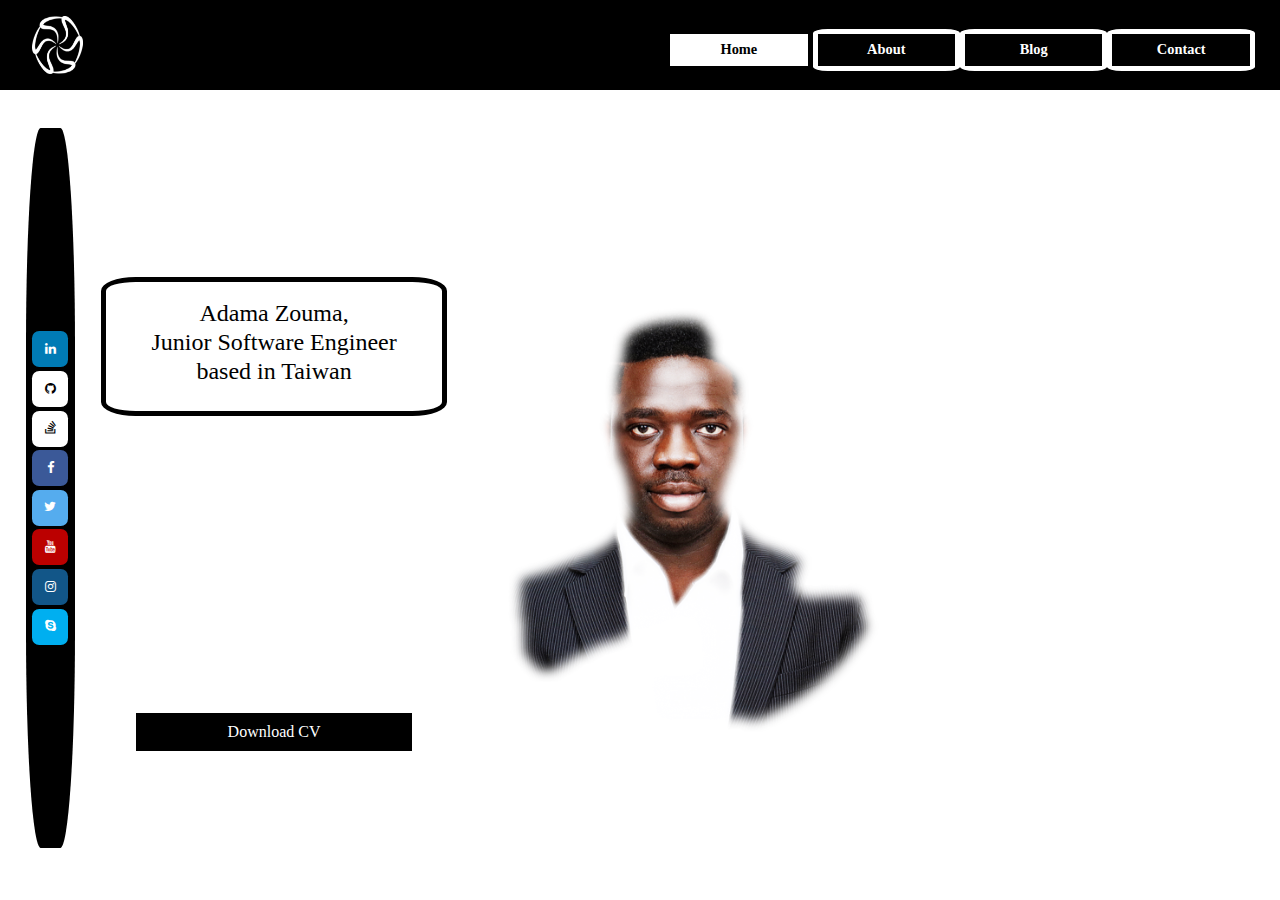
<file: index.html>
<!DOCTYPE html>
<html lang="en">
  <head>
    <link
      rel="stylesheet"
      href="https://stackpath.bootstrapcdn.com/bootstrap/4.4.1/css/bootstrap.min.css"
      integrity="sha384Vkoo8x4CGsO3+Hhxv8T/Q5PaXtkKtu6ug5TOeNV6gBiFeWPGFN9MuhOf23Q9Ifjh"
      crossorigin="anonymous"
    />
    <meta name="viewport" content="width=device-width, initial-scale=1.0" />
    <!--  social  media -->
    <link
      rel="stylesheet"
      href="https://cdnjs.cloudflare.com/ajax/libs/font-awesome/4.7.0/css/font-awesome.min.css"
    />

    <link rel="stylesheet" type="text/css" href="home.css" />
    <meta charset="UTF-8" />
    <title>home</title>
  </head>

  <body>
    <div class="wrapper">
      <div id="upper-page-container">
        <!--<div id="upper-page-content-container">-->
        <div id="logo-container">
          <img id="logo-image" src="icon.png" />
        </div>
        <!-- end of logo -->
        <div id="sidebar-container">
          <div
            id="sidebar-home-container"
            btn
            class="sidebar-element-container"
          >
            <h2 id="sidebar-home-text" class="sidebar-text noSelect">
              Home
            </h2>
          </div>
          <!-- end of sidebar-home -->

          <div
            id="sidebar-about-container"
            btn
            class="sidebar-element-container"
          >
            <h2 id="sidebar-about-text" class="sidebar-text noSelect">
              About
            </h2>
          </div>
          <!-- end of sidebar-about -->

          <div
            id="sidebar-blog-container"
            btn
            class="sidebar-element-container"
          >
            <h2 id="sidebar-blog-text" class="sidebar-text noSelect">
              Blog
            </h2>
          </div>
          <!-- end of sidebar-blog -->

          <div
            id="sidebar-contact-container"
            btn
            class="sidebar-element-container"
          >
            <h2 id="sidebar-contact-text" class="sidebar-text noSelect">
              Contact
            </h2>
          </div>
          <!-- end of sidebar-contact -->
        </div>
        <!-- end of sidebar -->
      </div>
      <!-- end of upper-page-container -->

      <div id="lower-page-container">
        <div id="personal-social-media-container">
          <a
            href="https://www.linkedin.com/in/adama-zouma-553bba13a/"
            target="_blank"
            class="fa fa-linkedin"
          >
          </a
          ><!-- end of linkedin-->
          <a
            href="https://github.com/zoumson?tab=repositories"
            target="_blank"
            class="fa fa-github"
          >
          </a
          ><!-- end of github-->
          <a
            href="https://stackoverflow.com/users/11175375/adam"
            target="_blank"
            class="fa fa-stack-overflow"
          >
          </a
          ><!-- end of stack overflow-->

          <a
            href="https://www.facebook.com/adama.zouma"
            target="_blank"
            class="fa fa-facebook"
          >
          </a
          ><!-- end of facebook-->
          <a
            href="https://twitter.com/AdamaZouma"
            target="_blank"
            class="fa fa-twitter"
          >
          </a
          ><!-- end of twitter-->
          <a
            href="https://www.youtube.com/channel/UCaYudPNp37IBks-qStcdXgA"
            target="_blank"
            class="fa fa-youtube"
          >
          </a
          ><!-- end of youtube-->
          <a
            href="https://www.instagram.com/zoumson/"
            target="_blank"
            class="fa fa-instagram"
          >
          </a
          ><!-- end of instagram-->
          <a
            href="https://join.skype.com/invite/TopZPNVzvQ6t"
            target="_blank"
            class="fa fa-skype"
          >
          </a
          ><!-- end of skype-->
        </div>
        <!-- end of personal-link -->

        <div id="main-content-container">
          <div id="main-content-row-1" class="my-row">
            <div id="main-content-text-container">
              <div id="self-description-container">
                <div id="self-description-text">
                  <h4>
                    Adama Zouma, <br />
                    Junior Software Engineer based in Taiwan
                  </h4>
                </div>
              </div>

              <div id="cv-download-container">
                <a id="cv-download-link" href="cv.pdf" download="AdamaZoumaCv"
                  >Download CV</a
                >
              </div>
            </div>

            <div id="main-content-my-photo-container">
              <img id="main-content-my-photo" src="adamPhoto.png" />
            </div>
          </div>
        </div>
        <!-- end of main-content -->
      </div>
      <!-- end of lower-page -->
    </div>
    <!-- end of wrapper -->

    <script src="home.js"></script>
  </body>
</html>
</file>
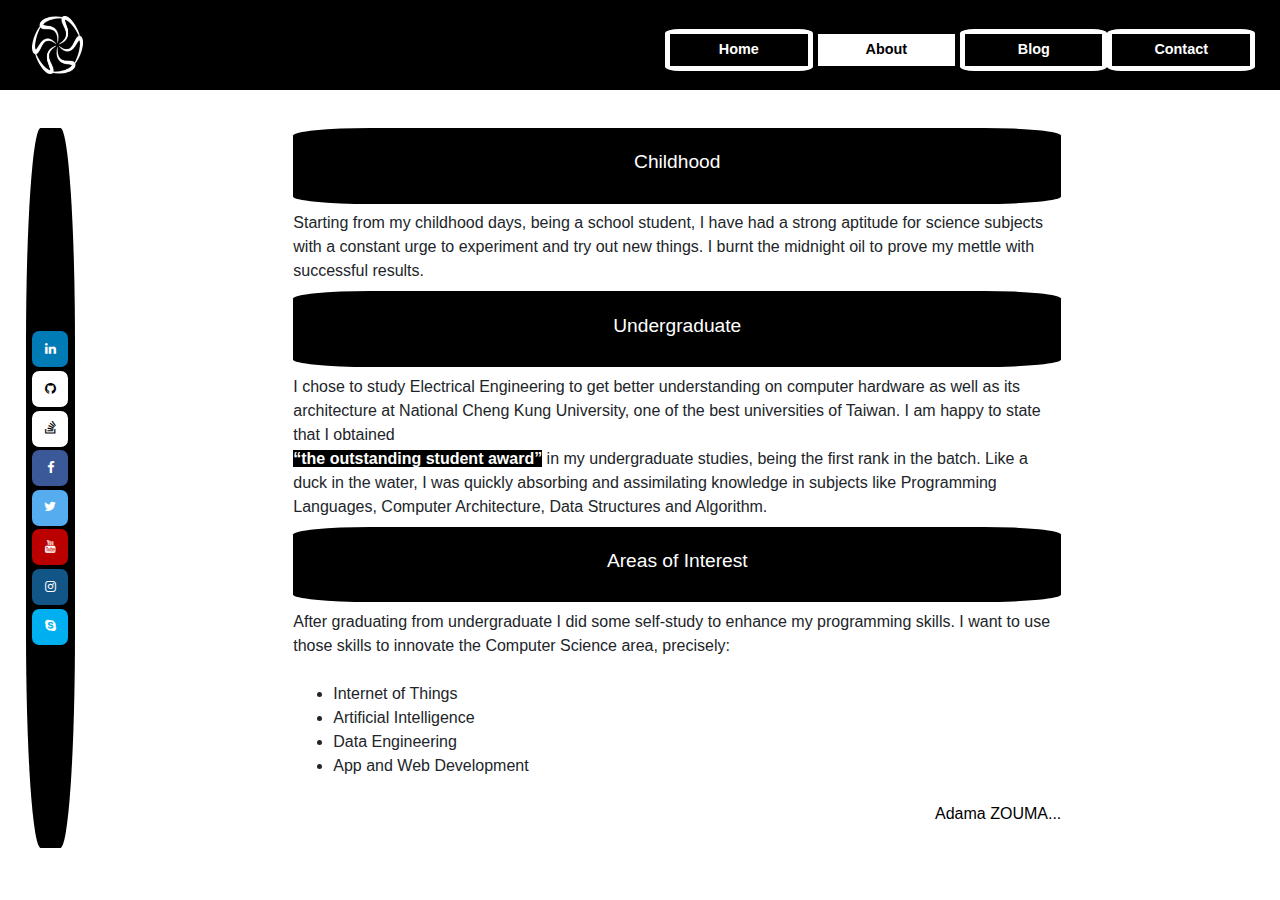
<file: about.html>
<!DOCTYPE html>
<html lang="en">
  <head>
    <link
      rel="stylesheet"
      href="https://stackpath.bootstrapcdn.com/bootstrap/4.4.1/css/bootstrap.min.css"
      integrity="sha384Vkoo8x4CGsO3+Hhxv8T/Q5PaXtkKtu6ug5TOeNV6gBiFeWPGFN9MuhOf23Q9Ifjh"
      crossorigin="anonymous"
    />
    <meta name="viewport" content="width=device-width, initial-scale=1.0" />
    <!--  social  media -->
    <link
      rel="stylesheet"
      href="https://cdnjs.cloudflare.com/ajax/libs/font-awesome/4.7.0/css/font-awesome.min.css"
    />

    <link rel="stylesheet" type="text/css" href="about.css" />
    <meta charset="UTF-8" />
    <title>about</title>
  </head>

  <body>
    <div class="wrapper">
      <div id="upper-page-container">
        <div id="logo-container">
          <img id="logo-image" src="icon.png" />
        </div>
        <!-- end of logo -->
        <div id="sidebar-container">
          <div
            id="sidebar-home-container"
            btn
            class="sidebar-element-container"
          >
            <h2 id="sidebar-home-text" class="sidebar-text noSelect">
              Home
            </h2>
          </div>
          <!--end of sidebar-home  -->

          <div
            id="sidebar-about-container"
            btn
            class="sidebar-element-container"
          >
            <h2 id="sidebar-about-text" class="sidebar-text noSelect">
              About
            </h2>
          </div>
          <!--end of sidebar-about-->

          <div
            id="sidebar-blog-container"
            btn
            class="sidebar-element-container"
          >
            <h2 id="sidebar-blog-text" class="sidebar-text noSelect">
              Blog
            </h2>
          </div>
          <!--end of sidebar-blog-->

          <div
            id="sidebar-contact-container"
            btn
            class="sidebar-element-container"
          >
            <h2 id="sidebar-contact-text" class="sidebar-text noSelect">
              Contact
            </h2>
          </div>
          <!--end of sidebar-contact-->
        </div>
        <!--end of sidebar-->
      </div>
      <!--end of upper-page-container-->

      <div id="lower-page-container">
        <div id="personal-social-media-container">
          <a
            href="https://www.linkedin.com/in/adama-zouma-553bba13a/"
            target="_blank"
            class="fa fa-linkedin"
          >
          </a
          ><!-- end of linkedin-->
          <a
            href="https://github.com/zoumson?tab=repositories"
            target="_blank"
            class="fa fa-github"
          >
          </a
          ><!-- end of github-->
          <a
            href="https://stackoverflow.com/users/11175375/adam"
            target="_blank"
            class="fa fa-stack-overflow"
          >
          </a
          ><!-- end of stack overflow-->

          <a
            href="https://www.facebook.com/adama.zouma"
            target="_blank"
            class="fa fa-facebook"
          >
          </a
          ><!-- end of facebook-->
          <a
            href="https://twitter.com/AdamaZouma"
            target="_blank"
            class="fa fa-twitter"
          >
          </a
          ><!-- end of twitter-->
          <a
            href="https://www.youtube.com/channel/UCaYudPNp37IBks-qStcdXgA"
            target="_blank"
            class="fa fa-youtube"
          >
          </a
          ><!-- end of youtube-->
          <a
            href="https://www.instagram.com/zoumson/"
            target="_blank"
            class="fa fa-instagram"
          >
          </a
          ><!-- end of instagram-->
          <a
            href="https://join.skype.com/invite/TopZPNVzvQ6t"
            target="_blank"
            class="fa fa-skype"
          >
          </a
          ><!-- end of skype-->
        </div>
        <!-- end of personal-link -->

        <div id="main-content-container">
          <div id="main-content-row-1" class="my-row">
            <dl class="main-content-row-1-dl">
              <dt class="data-title data-title-childhood noSelect">
                <a class="remove-link-decoration link-element" href="#">
                  <h2 class="data-title-text">Childhood</h2>
                </a>
              </dt>
              <dd class="title-childhood-description">
                Starting from my childhood days, being a school student, I have
                had a strong aptitude for science subjects with a constant urge
                to experiment and try out new things. I burnt the midnight oil
                to prove my mettle with successful results.
              </dd>
              <dt id="data-title-undergraduate" class="data-title noSelect">
                <a class="remove-link-decoration link-element" href="#">
                  <h2 class="data-title-text">Undergraduate</h2>
                </a>
              </dt>

              <dd>
                I chose to study Electrical Engineering to get better
                understanding on computer hardware as well as its architecture
                at National Cheng Kung University, one of the best universities
                of Taiwan. I am happy to state that I obtained<br />
                <span id="award">“the outstanding student award”</span> in my
                undergraduate studies, being the first rank in the batch. Like a
                duck in the water, I was quickly absorbing and assimilating
                knowledge in subjects like Programming Languages, Computer
                Architecture, Data Structures and Algorithm.
              </dd>
              <dt class="data-title data-title-areas-of-interest noSelect">
                <a class="remove-link-decoration link-element" href="#">
                  <h2 class="data-title-text">Areas of Interest</h2>
                </a>
              </dt>
              <dd>
                After graduating from undergraduate I did some self-study to
                enhance my programming skills. I want to use those skills to
                innovate the Computer Science area, precisely:<br /><br />
                <div class="interest-areas-section">
                  <ul class="interest-areas">
                    <li>
                      <span class="interest-areas-item"
                        >Internet of Things
                      </span>
                    </li>
                    <li>
                      <span class="interest-areas-item"
                        >Artificial Intelligence
                      </span>
                    </li>
                    <li>
                      <span class="interest-areas-item">Data Engineering </span>
                    </li>
                    <li>
                      <span class="interest-areas-item"
                        >App and Web Development
                      </span>
                    </li>
                  </ul>
                </div>
              </dd>

              <div id="signature">Adama ZOUMA...</div>
            </dl>
          </div>
        </div>
        <!-- end of main-content -->
      </div>
      <!-- end of lower-page -->
    </div>
    <!-- end of wrapper -->

    <script src="about.js"></script>
  </body>
</html>
</file>
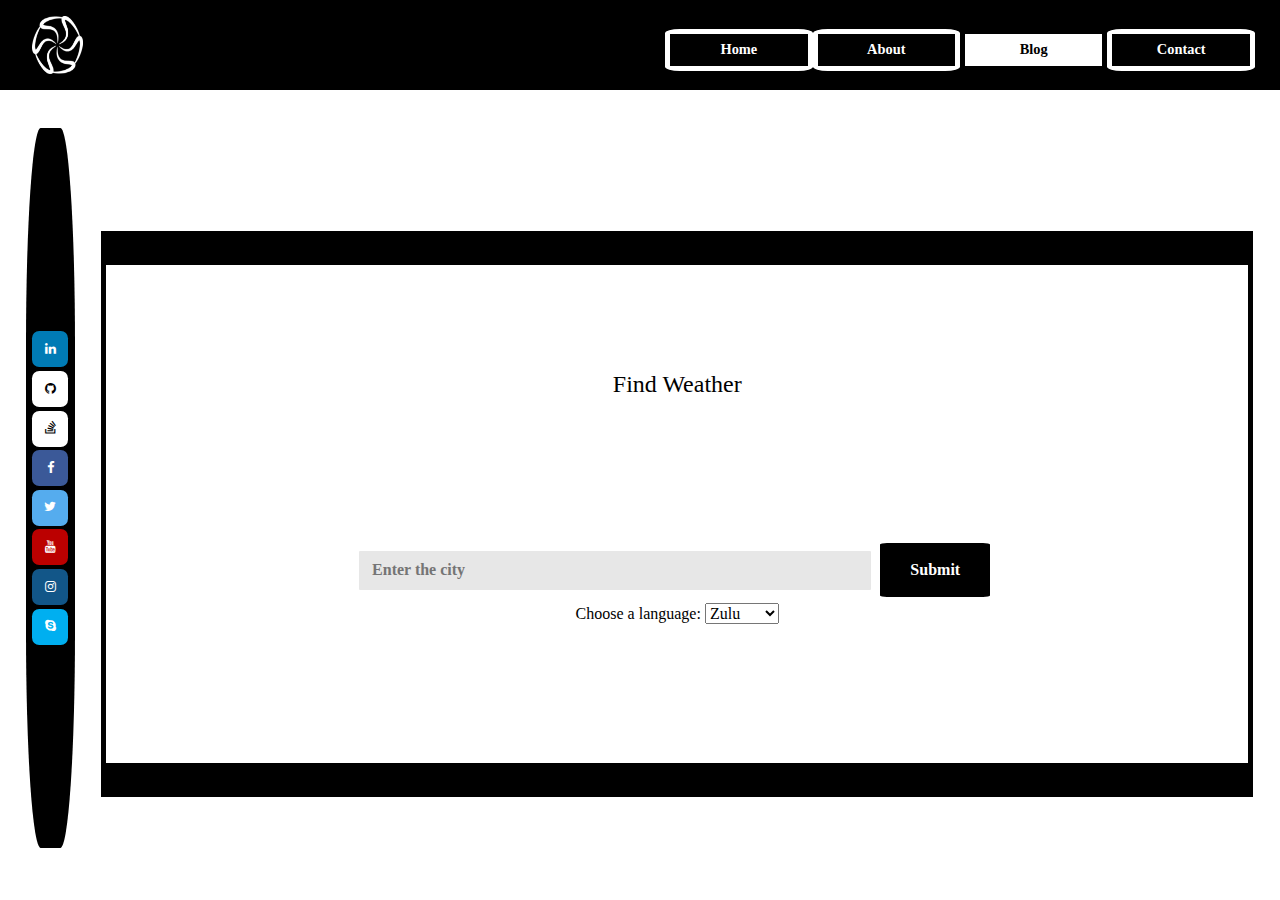
<file: blog.html>
<!DOCTYPE html>
<html lang="en">
  <head>
    <link
      rel="stylesheet"
      href="https://stackpath.bootstrapcdn.com/bootstrap/4.4.1/css/bootstrap.min.css"
      integrity="sha384Vkoo8x4CGsO3+Hhxv8T/Q5PaXtkKtu6ug5TOeNV6gBiFeWPGFN9MuhOf23Q9Ifjh"
      crossorigin="anonymous"
    />
    <meta name="viewport" content="width=device-width, initial-scale=1.0" />
    <!--  social  media -->
    <link
      rel="stylesheet"
      href="https://cdnjs.cloudflare.com/ajax/libs/font-awesome/4.7.0/css/font-awesome.min.css"
    />

    <link rel="stylesheet" type="text/css" href="blog.css" />
    <meta charset="UTF-8" />
    <title>blog</title>
  </head>

  <body>
    <div class="wrapper">
      <div id="upper-page-container">
        <!--<div id="upper-page-content-container">-->
        <div id="logo-container">
          <img
            id="logo-image"
            src="icon.png"
            class="noSelect"
            draggable="false"
          />
        </div>
        <!-- end of logo -->
        <div id="sidebar-container">
          <div
            id="sidebar-home-container"
            btn
            class="sidebar-element-container"
          >
            <h2 id="sidebar-home-text" class="sidebar-text noSelect">
              Home
            </h2>
          </div>
          <!-- end of sidebar-home -->

          <div
            id="sidebar-about-container"
            btn
            class="sidebar-element-container"
          >
            <h2 id="sidebar-about-text" class="sidebar-text noSelect">
              About
            </h2>
          </div>
          <!-- end of sidebar-about -->

          <div
            id="sidebar-blog-container"
            btn
            class="sidebar-element-container"
          >
            <h2 id="sidebar-blog-text" class="sidebar-text noSelect">
              Blog
            </h2>
          </div>
          <!-- end of sidebar-blog -->

          <div
            id="sidebar-contact-container"
            btn
            class="sidebar-element-container"
          >
            <h2 id="sidebar-contact-text" class="sidebar-text noSelect">
              Contact
            </h2>
          </div>
          <!-- end of sidebar-contact -->
        </div>
        <!-- end of sidebar -->
      </div>
      <!-- end of upper-page-container -->

      <div id="lower-page-container">
        <div id="personal-social-media-container">
          <a
            href="https://www.linkedin.com/in/adama-zouma-553bba13a/"
            target="_blank"
            class="fa fa-linkedin"
          >
          </a
          ><!-- end of linkedin-->
          <a
            href="https://github.com/zoumson?tab=repositories"
            target="_blank"
            class="fa fa-github"
          >
          </a
          ><!-- end of github-->
          <a
            href="https://stackoverflow.com/users/11175375/adam"
            target="_blank"
            class="fa fa-stack-overflow"
          >
          </a
          ><!-- end of stack overflow-->

          <a
            href="https://www.facebook.com/adama.zouma"
            target="_blank"
            class="fa fa-facebook"
          >
          </a
          ><!-- end of facebook-->
          <a
            href="https://twitter.com/AdamaZouma"
            target="_blank"
            class="fa fa-twitter"
          >
          </a
          ><!-- end of twitter-->
          <a
            href="https://www.youtube.com/channel/UCaYudPNp37IBks-qStcdXgA"
            target="_blank"
            class="fa fa-youtube"
          >
          </a
          ><!-- end of youtube-->
          <a
            href="https://www.instagram.com/zoumson/"
            target="_blank"
            class="fa fa-instagram"
          >
          </a
          ><!-- end of instagram-->
          <a
            href="https://join.skype.com/invite/TopZPNVzvQ6t"
            target="_blank"
            class="fa fa-skype"
          >
          </a
          ><!-- end of skype-->
        </div>
        <!-- end of personal-link -->

        <div id="main-content-container">
          <div id="main-content-row-1" class="my-row">
            <div class="row-1-inner-wrapper"> 
            <div class="weather-title-container">
              <h4 class="weather-title-text">Find Weather</h4>
            </div>
            <div class="input ">
              <input type="text" placeholder="Enter the city" class="input_text">
              <input type="submit" value="Submit" class="submit noSelect">
              <div id="language-weather-container" >
                <label class="language-title" for="language">Choose a language:</label>
                <select id="language-weather">

                  <option selected="selected"value="zu">Zulu </option>
                  <option value="en">English</option>
                  <option value="fr">French</option>
                  <option value="zh_tw">Chinese</option>
                </select>
              </div>
 

            </div>
            <div class="container display-weather" >
              <div class="card">
                <span  ><a href="#" class="xSubTitleClose noSelect remove-link-decoration">X</a></span>
                <h1 class="name" id="name"></h1>
                <div class="temp"></div>
                <div class="desc"></div>
              </div>
            </div>
          </div>
          </div><!-- end of row-1 -->
        

          </div>
        </div>
        <!-- end of main-content -->
      </div>
      <!-- end of lower-page -->
    </div>
    <!-- end of wrapper -->

    <script src="blog.js"></script>
  </body>
</html>
</file>
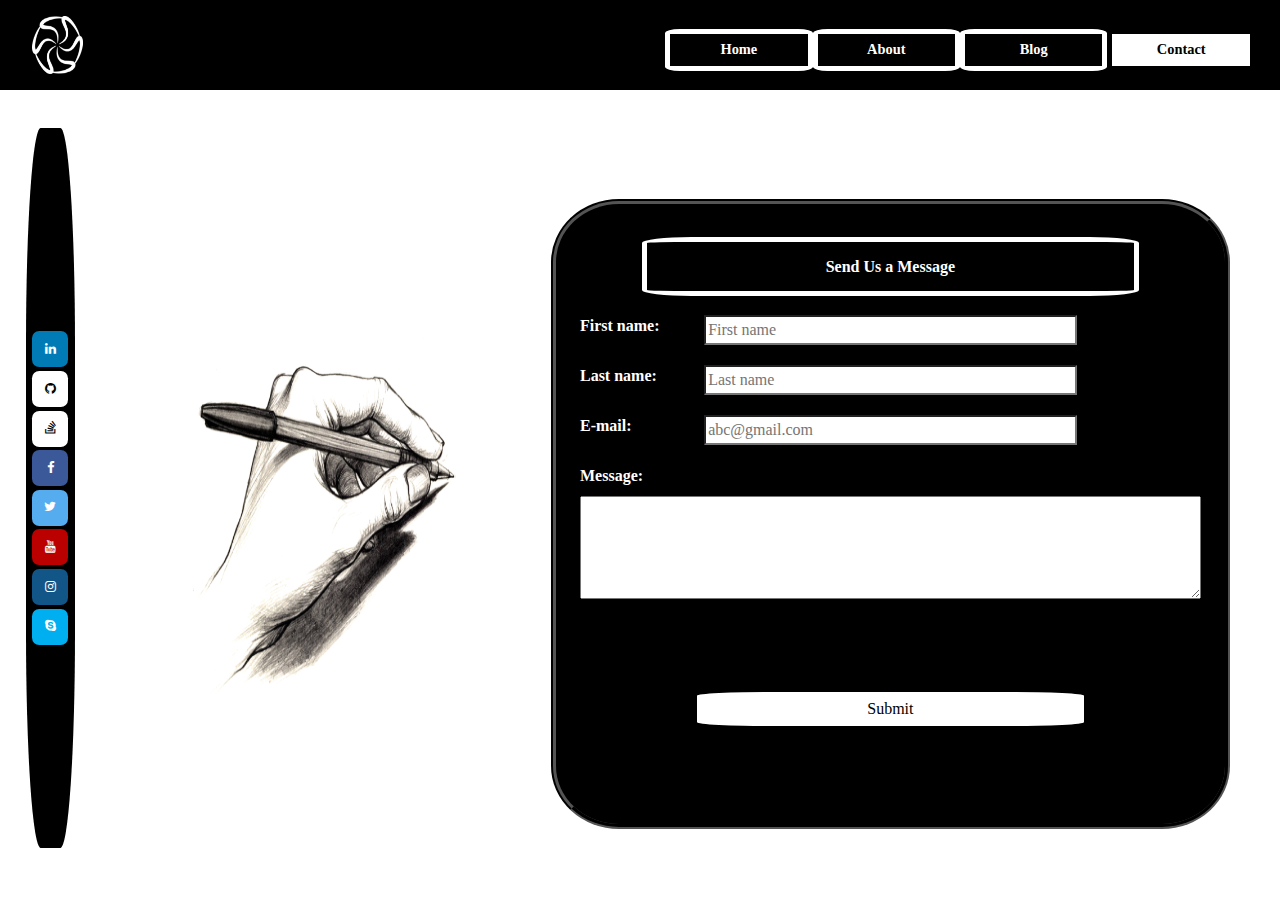
<file: contact.html>
<!DOCTYPE html>
<html lang="en">
  <head>
    <link
      rel="stylesheet"
      href="https://stackpath.bootstrapcdn.com/bootstrap/4.4.1/css/bootstrap.min.css"
      integrity="sha384Vkoo8x4CGsO3+Hhxv8T/Q5PaXtkKtu6ug5TOeNV6gBiFeWPGFN9MuhOf23Q9Ifjh"
      crossorigin="anonymous"
    />
    <meta name="viewport" content="width=device-width, initial-scale=1.0" />
    <!--  socila  media -->
    <link
      rel="stylesheet"
      href="https://cdnjs.cloudflare.com/ajax/libs/font-awesome/4.7.0/css/font-awesome.min.css"
    />

    <link rel="stylesheet" type="text/css" href="contact.css" />
    <meta charset="UTF-8" />
    <title>contact</title>
  </head>

  <body>
    <div class="wrapper">
      <div id="upper-page-container">
        <!--<div id="upper-page-content-container">-->
        <div id="logo-container">
          <img id="logo-image" src="icon.png" />
        </div>
        <!-- end of logo -->
        <div id="sidebar-container">
          <div
            id="sidebar-home-container"
            btn
            class="sidebar-element-container"
          >
            <h2 id="sidebar-home-text" class="sidebar-text noSelect">
              Home
            </h2>
          </div>
          <!-- end of sidebar-home -->

          <div
            id="sidebar-about-container"
            btn
            class="sidebar-element-container"
          >
            <h2 id="sidebar-about-text" class="sidebar-text noSelect">
              About
            </h2>
          </div>
          <!-- end of sidebar-about -->

          <div
            id="sidebar-blog-container"
            btn
            class="sidebar-element-container"
          >
            <h2 id="sidebar-blog-text" class="sidebar-text noSelect">
              Blog
            </h2>
          </div>
          <!-- end of sidebar-blog -->

          <div
            id="sidebar-contact-container"
            btn
            class="sidebar-element-container"
          >
            <h2 id="sidebar-contact-text" class="sidebar-text noSelect">
              Contact
            </h2>
          </div>
          <!-- end of sidebar-contact -->
        </div>
        <!-- end of sidebar -->
      </div>
      <!-- end of upper-page-container -->

      <div id="lower-page-container">
        <div id="personal-social-media-container">
          <a
            href="https://www.linkedin.com/in/adama-zouma-553bba13a/"
            target="_blank"
            class="fa fa-linkedin"
          >
          </a
          ><!-- end of linkedin-->
          <a
            href="https://github.com/zoumson?tab=repositories"
            target="_blank"
            class="fa fa-github"
          >
          </a
          ><!-- end of github-->
          <a
            href="https://stackoverflow.com/users/11175375/adam"
            target="_blank"
            class="fa fa-stack-overflow"
          >
          </a
          ><!-- end of stack overflow-->

          <a
            href="https://www.facebook.com/adama.zouma"
            target="_blank"
            class="fa fa-facebook"
          >
          </a
          ><!-- end of facebook-->
          <a
            href="https://twitter.com/AdamaZouma"
            target="_blank"
            class="fa fa-twitter"
          >
          </a
          ><!-- end of twitter-->
          <a
            href="https://www.youtube.com/channel/UCaYudPNp37IBks-qStcdXgA"
            target="_blank"
            class="fa fa-youtube"
          >
          </a
          ><!-- end of youtube-->
          <a
            href="https://www.instagram.com/zoumson/"
            target="_blank"
            class="fa fa-instagram"
          >
          </a
          ><!-- end of instagram-->
          <a
            href="https://join.skype.com/invite/TopZPNVzvQ6t"
            target="_blank"
            class="fa fa-skype"
          >
          </a
          ><!-- end of skype-->
        </div>
        <!-- end of personal-link -->

        <div id="main-content-container">
          <div id="main-content-row-1" class="my-row">
            <div class="main-content-bgd-img-container"></div>
            <div class="main-content-form-container">
              <form action="" class="main-content-form-itself">
                <div class="main-content-form-title-container">
                  <div id="form-title-text">Send Us a Message</div>
                </div>
                <div class="main-content-form-first-name-container">
                  <label for="contactFirstName" class="label-width"
                    >First name:</label
                  >
                  <input
                    type="text"
                    id="contact-first-name"
                    name="contactFirstName"
                    class="input-width"
                    placeholder="First name"
                    required
                  />
                </div>
                <div class="main-content-form-last-name-container">
                  <label for="contactLastName" class="label-width"
                    >Last name:</label
                  >
                  <input
                    type="text"
                    id="contact-last-name"
                    name="contactLastName"
                    class="input-width"
                    placeholder="Last name"
                    required
                  />
                </div>
                <div class="main-content-form-email-container">
                  <label for="contactEmail" type="email" class="label-width"
                    >E-mail:</label
                  >
                  <input
                    type="text"
                    id="contact-email"
                    name="contactEmail"
                    class="input-width"
                    placeholder="abc@gmail.com"
                    required
                  />
                </div>
                <div class="main-content-form-message-container">
                  <label for="contactMessage">Message:</label>

                  <textarea id="contact-message" required></textarea>
                </div>
                <div class="main-content-form-submit-container">
                  <input type="submit" value="Submit" />
                </div>
              </form>
            </div>
          </div>
        </div>
        <!-- end of main-content -->
      </div>
      <!-- end of lower-page -->
    </div>
    <!-- end of wrapper -->

    <script src="contact.js"></script>
  </body>
</html>

<!-- different 
         <div class="main-content-bgd-img-container">

                </div>
                <div class="main-content-form-container">
                    <form action="" class="main-content-form-itself">
                        <div class="main-content-form-title-container">
                            <h4>Send Us a Message</h4>
                        </div>
                        <div class="main-content-form-first-name-container">
                            <label for="contactFirstName" class="label-width">First name:</label>
                            <input type="text" id="contact-first-name" name="contactFirstName" class="input-width" placeholder="First name" required>
                        </div>
                        <div class="main-content-form-last-name-container">
                            <label for="contactLastName" class="label-width">Last name:</label>
                            <input type="text" id="contact-last-name" name="contactLastName" class="input-width" placeholder="Last name" required>
                        </div>
                        <div class="main-content-form-email-container">
                            <label for="contactEmail" class="label-width">E-mail:</label>
                            <input type="text" id="contact-email" name="contactEmail" class="input-width" placeholder="E-mail" required>
                        </div>
                        <div class="main-content-form-message-container">
                            <label for="contactMessage">Message:</label>

                            <textarea id="contact-message" required></textarea>
                        </div>
                        <div class="main-content-form-submit-container">
                            <input type="submit" value="Submit">
                        </div>
                    </form>
                </div>
-->
</file>
<file: home.css>
html,
body {
  box-sizing: border-box;
  position: fixed;
  width: 100vw;
  height: 100vh;
  margin: 0;
  padding: 0;
  background-color: white;
  background-repeat: no-repeat;
  background-attachment: fixed;
  font-family: 'Bodoni MT', Didot, 'Didot LT STD', 'Hoefler Text', Garamond,
    'Times New Roman', serif;

  cursor: default;
}

*,
*:before,
*:after {
  box-sizing: inherit;
}

/* body interior container*/
.wrapper {
  height: 100vh;
  width: 100vw;
  display: flex;
  flex-direction: column;
  justify-content: space-between;
  box-sizing: padding-box;
  -moz-box-sizing: padding-box;
  -webkit-box-sizing: padding-box;
  padding-top: 100px;
}

/* upper page container*/
#upper-page-container {
  height: 100px;
  width: 100vw;
  position: sticky;
  margin-top: -100px;
  background-color: black;
}

/* upper page items*/

#logo-container {
  color: white;
  position: absolute;
  height: 100%;
  width: 7%;
  margin-left: 1%;
  padding: 1%;
  left: 0;
  display: flex;
  justify-content: center;
  align-items: center;
}

#logo-image {
  height: 90%;
  width: 80%;
}

/* lower page container*/
#lower-page-container {
  height: 100vh;
  width: 100vw;
  padding-top: 3%;
  overflow: hidden;
  display: flex;
  justify-content: space-between;
}

/*lower-page left  section */

#personal-social-media-container {
  height: 80vh;
  width: 4vw;
  position: -webkit-sticky;
  display: flex;
  flex-direction: column;
  justify-content: center;
  align-items: center;
  background-color: black;
  border-radius: 30%;
  margin-left: 2%;
  padding-left: 0.5%;
  padding-right: 0.5%;
  margin-bottom: 20%;
}

.fa {
  /* align item center */
  display: flex;
  justify-content: center;
  align-items: center;
  /* align item center */
  width: 100%;
  height: 5%;
  text-align: center;
  text-decoration: none;
  margin-top: 5%;
  margin-bottom: 5%;
  border-radius: 20%;
  font-size: 80%;
}

.fa:hover {
  opacity: 0.7;
}

.fa-facebook {
  background: #3b5998;
  color: white;
}

.fa-twitter {
  background: #55acee;
  color: white;
}

.fa-google {
  background: #dd4b39;
  color: white;
}

.fa-linkedin {
  background: #007bb5;
  color: white;
}

.fa-youtube {
  background: #bb0000;
  color: white;
}

.fa-instagram {
  background: #125688;
  color: white;
}

.fa-skype {
  background: #00aff0;
  color: white;
}

.fa-github {
  color: black;
  background-color: white;
}

.fa-stack-overflow {
  color: black;
  background-color: white;
}

/*lower-page middle section*/
#main-content-container {
  overflow: auto;
  height: 100%;
  width: 100vw;
  display: flex;
  flex-direction: column;
  justify-content: center;
  align-items: center;
  align-content: space-between;
}

#main-content-row-1 {
  overflow: auto;
  width: 90vw;
  height: 100vh;
  position: relative;
  display: flex;
  flex-direction: row;
  align-content: space-between;
  align-items: center;
}

/* different */
#main-content-text-container {
  overflow: auto;
  height: 100%;
  width: 30%;
  display: flex;
  flex-direction: column;
  justify-content: space-around;
  align-items: center;
}

#self-description-container {
  overflow: auto;
  width: 100%;
  overflow: auto;
  text-align: center;
  font-size: 100%;
  overflow-wrap: break-word;
  color: black;
  background-color: transparent;
  text-align: center;
  border-radius: 10%;
  padding: 5%;
  border-style: solid;
  border-color: black;
  border-width: thick;
}

#cv-download-container {
  width: 100%;
  display: flex;
  justify-content: center;
  align-items: center;
}

#cv-download-link {
  padding: 2%;
  color: white;
  font-size: 100%;
  width: 80%;
  display: flex;
  justify-content: center;
  align-items: center;
  background-color: black;
}

#cv-download-link:active {
  color: white;
  background-color: gray;
}

#cv-download-link:hover {
  color: white;
  background-color: gray;
  text-decoration: none;
}

#main-content-my-photo-container {
  width: 50%;
  height: 100%;
}

#main-content-my-photo {
  height: 60%;
  position: absolute;
  top: 0;
  left: 0;
  right: 0;
  bottom: 0;
  margin: auto;
}

/*lower-page right section*/

#sidebar-container {
  right: 0;
  position: absolute;
  height: 100%;
  width: 50%;

  display: flex;
  flex-direction: row;
  justify-content: center;
  align-items: center;
  margin-left: 1%;
  padding: 1%;
}

.sidebar-element-container {
  bottom: 0;
  cursor: pointer;
  width: 24%;
  height: 50%;
}

.sidebar-element-container:hover {
  transform: scale(1.01);
}

.sidebar-element-container:active {
  transform: scale(0.98);
}

.sidebar-text {
  font-weight: bolder;
  font-size: 90%;
  text-align: center;
  border-radius: 10%;
  padding: 5%;
  border-style: solid;
  border-width: thick;
}

.sidebar-text:hover {
  color: white;
  border-color: white;
  background-color: grey;
}

#sidebar-blog-text:not(:hover),
#sidebar-about-text:not(:hover),
#sidebar-contact-text:not(:hover) {
  color: white;
  border-color: white;
  background-color: black;
}

#sidebar-home-text:not(:hover) {
  color: black;
  border-color: black;
  background-color: white;
}

/* remove blue tick when clicked*/
.noSelect {
  -webkit-user-select: none;
  -khtml-user-select: none;
  -moz-user-select: none;
  -ms-user-select: none;
  user-select: none;
}
</file>
<file: about.css>
html,
body {
  box-sizing: border-box;
  position: fixed;
  width: 100vw;
  height: 100vh;
  margin: 0;
  padding: 0;
  background-color: white;
  background-repeat: no-repeat;
  background-attachment: fixed;
  font-family: sintony, fantasy, 'Rubik Mono One', sans-serif;

  cursor: default;
}

*,
*:before,
*:after {
  box-sizing: inherit;
}

/* body interior container*/
.wrapper {
  height: 100vh;
  width: 100vw;
  display: flex;
  flex-direction: column;
  justify-content: space-between;
  box-sizing: padding-box;
  -moz-box-sizing: padding-box;
  -webkit-box-sizing: padding-box;
  padding-top: 100px;
}

/* upper page container*/
#upper-page-container {
  height: 100px;
  width: 100vw;
  position: sticky;
  margin-top: -100px;
  background-color: black;
}

/* upper page items*/

#logo-container {
  color: white;
  position: absolute;
  height: 100%;
  width: 7%;
  margin-left: 1%;
  padding: 1%;
  left: 0;
  display: flex;
  justify-content: center;
  align-items: center;
}

#logo-image {
  height: 90%;
  width: 80%;
}

/* lower page container*/
#lower-page-container {
  height: 100vh;
  width: 100vw;
  padding-top: 3%;
  overflow: hidden;
  display: flex;
  justify-content: space-between;
}

/*lower-page left  section */

#personal-social-media-container {
  height: 80vh;
  width: 4vw;
  position: -webkit-sticky;
  display: flex;
  flex-direction: column;
  justify-content: center;
  align-items: center;
  background-color: black;
  border-radius: 30%;
  margin-left: 2%;
  padding-left: 0.5%;
  padding-right: 0.5%;
  margin-bottom: 20%;
}

.fa {
  /* align item center */
  display: flex;
  justify-content: center;
  align-items: center;
  /* align item center */
  width: 100%;
  height: 5%;
  text-align: center;
  text-decoration: none;
  margin-top: 5%;
  margin-bottom: 5%;
  border-radius: 20%;
  font-size: 80%;
}

.fa:hover {
  opacity: 0.7;
}

.fa-facebook {
  background: #3b5998;
  color: white;
}

.fa-twitter {
  background: #55acee;
  color: white;
}

.fa-google {
  background: #dd4b39;
  color: white;
}

.fa-linkedin {
  background: #007bb5;
  color: white;
}

.fa-youtube {
  background: #bb0000;
  color: white;
}

.fa-instagram {
  background: #125688;
  color: white;
}

.fa-skype {
  background: #00aff0;
  color: white;
}

.fa-github {
  color: black;
  background-color: white;
}

.fa-stack-overflow {
  color: black;
  background-color: white;
}

/*lower-page middle section*/
#main-content-container {
  overflow: auto;
  height: 100%;
  width: 100vw;
  display: flex;
  flex-direction: column;
  justify-content: center;
  align-items: center;
  align-content: space-between;
}

#main-content-row-1 {
  width: 60vw;
  height: 100%;
  position: relative;
  display: flex;
  flex-direction: column;
  align-content: space-between;
  align-items: center;
}

.main-content-row-1-dl {
  width: 100%;
  height: 100%;
  display: flex;
  flex-direction: column;
  justify-content: flex-start;
  align-items: center;
}

.remove-link-decoration:hover {
  text-decoration: none;
  color: white;
}

.link-element:not(:hover) {
  color: white;
}

.data-title {
  height: 10%;
  width: 100%;
  border-radius: 10%;
  background-color: black;
  color: white;
  padding: 1%;
  display: flex;
  justify-content: center;
  align-items: center;
  margin-bottom: 1%;
}

.data-title-text {
  display: flex;
  justify-content: center;
  align-items: center;
  font-size: 120%;
}
#award {
  font-weight: bolder;
  color: white;
  background: black;
}

#signature {
  width: 100%;
  display: block;
  text-align: end;
  color: black;
}

/*lower-page right section*/

#sidebar-container {
  right: 0;
  position: absolute;
  height: 100%;
  width: 50%;
  display: flex;
  flex-direction: row;
  justify-content: center;
  align-items: center;
  margin-left: 1%;
  padding: 1%;
}

.sidebar-element-container {
  bottom: 0;
  cursor: pointer;
  width: 24%;
  height: 50%;
}

.sidebar-element-container:hover {
  transform: scale(1.01);
}

.sidebar-element-container:active {
  transform: scale(0.98);
}

.sidebar-text {
  font-weight: bolder;
  font-size: 90%;
  text-align: center;
  border-radius: 10%;
  padding: 5%;
  border-style: solid;
  border-width: thick;
}

.sidebar-text:hover {
  color: white;
  border-color: white;
  background-color: grey;
}

#sidebar-blog-text:not(:hover),
#sidebar-home-text:not(:hover),
#sidebar-contact-text:not(:hover) {
  color: white;
  border-color: white;
  background-color: black;
}

#sidebar-about-text:not(:hover) {
  color: black;
  border-color: black;
  background-color: white;
}

/* remove blue tick when clicked*/
.noSelect {
  -webkit-user-select: none;
  -khtml-user-select: none;
  -moz-user-select: none;
  -ms-user-select: none;
  user-select: none;
}
</file>
<file: blog.css>
html,
body {
  box-sizing: border-box;
  position: fixed;
  width: 100vw;
  height: 100vh;
  margin: 0;
  padding: 0;
  background-color: white;
  background-repeat: no-repeat;
  background-attachment: fixed;
  font-family: 'Bodoni MT', Didot, 'Didot LT STD', 'Hoefler Text', Garamond,
    'Times New Roman', serif;
  cursor: default;
}

*,
*:before,
*:after {
  box-sizing: inherit;
}

/* body interior container*/
.wrapper {
  height: 100vh;
  width: 100vw;
  display: flex;
  flex-direction: column;
  justify-content: space-between;
  box-sizing: padding-box;
  -moz-box-sizing: padding-box;
  -webkit-box-sizing: padding-box;
  padding-top: 100px;
}

/* upper page container*/
#upper-page-container {
  height: 100px;
  width: 100vw;
  position: sticky;
  margin-top: -100px;
  background-color: black;
}

/* upper page items*/

#logo-container {
  color: white;
  position: absolute;
  height: 100%;
  width: 7%;
  margin-left: 1%;
  padding: 1%;
  left: 0;
  display: flex;
  justify-content: center;
  align-items: center;
}

#logo-image {
  height: 90%;
  width: 80%;
}

/* lower page container*/
#lower-page-container {
  height: 100vh;
  width: 100vw;
  padding-top: 3%;
  overflow: hidden;
  display: flex;
  justify-content: space-between;
}

/*lower-page left  section */

#personal-social-media-container {
  height: 80vh;
  width: 4vw;
  position: -webkit-sticky;
  display: flex;
  flex-direction: column;
  justify-content: center;
  align-items: center;
  background-color: black;
  border-radius: 30%;
  margin-left: 2%;
  padding-left: 0.5%;
  padding-right: 0.5%;
  margin-bottom: 20%;
}

.fa {
  /* align item center */
  display: flex;
  justify-content: center;
  align-items: center;
  /* align item center */
  width: 100%;
  height: 5%;
  text-align: center;
  text-decoration: none;
  margin-top: 5%;
  margin-bottom: 5%;
  border-radius: 20%;
  font-size: 80%;
}

.fa:hover {
  opacity: 0.7;
}

.fa-facebook {
  background: #3b5998;
  color: white;
}

.fa-twitter {
  background: #55acee;
  color: white;
}

.fa-google {
  background: #dd4b39;
  color: white;
}

.fa-linkedin {
  background: #007bb5;
  color: white;
}

.fa-youtube {
  background: #bb0000;
  color: white;
}

.fa-instagram {
  background: #125688;
  color: white;
}

.fa-skype {
  background: #00aff0;
  color: white;
}

.fa-github {
  color: black;
  background-color: white;
}

.fa-stack-overflow {
  color: black;
  background-color: white;
}

/*lower-page middle section*/
#main-content-container {
  overflow: auto;
  height: 100%;
  width: 100vw;
  display: flex;
  flex-direction: column;
  justify-content: center;
  align-items: center;
  align-content: space-between;
}

#main-content-row-1 {
  padding: 2%;
  width: 90vw;
  /*height: 100%;*/
  position: relative;
  display: flex;
  flex-direction: column;
  justify-content: center;
  align-items: center;
  background-color: white;
  border-color: black;
  border-style: solid;
  border-width: thick;
}

.row-1-inner-wrapper {
  background-color: black;
  padding: 2%;
  width: 90vw;
  /*height: 100%;*/
  position: relative;
  display: flex;
  flex-direction: column;
  justify-content: center;
  align-items: center;
  background-color: white;
  border-color: black;
  border-style: solid;
  border-width: thick;
}

/*lower-page right section*/

#sidebar-container {
  //float: right;
  right: 0;
  position: absolute;
  height: 100%;
  width: 50%;

  display: flex;
  flex-direction: row;
  justify-content: center;
  align-items: center;
  margin-left: 1%;
  padding: 1%;
}

.sidebar-element-container {
  bottom: 0;
  cursor: pointer;
  width: 24%;
  height: 50%;
}

.sidebar-element-container:hover {
  transform: scale(1.01);
}

.sidebar-element-container:active {
  transform: scale(0.98);
}

.sidebar-text {
  font-weight: bolder;
  font-size: 90%;
  text-align: center;
  border-radius: 10%;
  padding: 5%;
  border-style: solid;
  border-width: thick;
}

.sidebar-text:hover {
  color: white;
  border-color: white;
  background-color: grey;
}

#sidebar-about-text:not(:hover),
#sidebar-home-text:not(:hover),
#sidebar-contact-text:not(:hover) {
  color: white;
  border-color: white;
  background-color: black;
}

#sidebar-blog-text:not(:hover) {
  color: black;
  border-color: black;
  background-color: white;
}

/* remove blue tick when clicked*/
.noSelect {
  -webkit-user-select: none;
  -khtml-user-select: none;
  -moz-user-select: none;
  -ms-user-select: none;
  user-select: none;
}
.remove-link-decoration:hover {
  text-decoration: none;
  color: white;
}
/* openWeather API */
#main-content-row-1 .input {
  text-align: center;
  margin: 100px auto;
}
#main-content-row-1 {
  background-color: black;
}

#main-content-row-1 input[type='submit'] {
  padding: 15px 30px;
  background-color: black;
  color: white;
  border-color: white;
  border-radius: 10%;
  border-width: thick;
  border-style: solid;
  font-weight: bold;
  font-size: 100%;
}

#main-content-row-1 input[type='submit']:hover {
  background-color: gray;
  color: white;
  border-color: white;
}
#main-content-row-1 input[type='submit']:focus {
  outline: none;
}
#main-content-row-1 input[type='submit']:active {
  position: relative;
  scale: 0.5;
}

#main-content-row-1 .input input[type='text'] {
  width: 40vw;
  height: 40%;
  padding: 1% 2%;
  background: #e7e7e7;
  border: none;
  border-radius: 1px;
  font-weight: bold;
  /*
  border-color: black;
  border-width: thick;
  border-style: groove;
  */
  font-size: 100%;
}

#main-content-row-1 input[type='text']:focus {
  outline: none !important;
  border: 4px solid #32cd32;
  box-shadow: 0 0 10px white;
}

#main-content-row-1 .card {
  color: white;
  width: 50%;
  /*height: 80%;
  background: black;
  /*height: 40%;*/
  /*margin: 50px auto;*/
  background: black;
  border-radius: 2px;
  display: flex;
  flex-direction: column;
  justify-content: space-between;
  align-items: center;
  position: relative;
  margin: 50px auto;
  padding: 2%;
  margin-bottom: 1%;
  color: white;
}

#main-content-row-1 .card h1 {
  padding: 5px 0;
  text-align: center;
}
.weather-title-container {
  margin: 2%;
  margin-top: 5%;
  padding: 2%;
  height: 15%;
  width: 50%;
  text-align: center;
  color: black;
  background-color: white;
  border-radius: 10%;
}

.display-weather {
  height: 40%;
  background-color: transparent;
  display: flex;
  align-items: center;
  justify-content: center;
}

.xSubTitleClose {
  position: absolute;
  top: 0;
  right: 0;
  color: white;
  font-size: 80%;
  background-color: red;
  padding: 1%;
}

.language-title {
  color: black;
}
</file>
<file: contact.css>
html,
body {
  box-sizing: border-box;
  position: fixed;
  width: 100vw;
  height: 100vh;
  margin: 0;
  padding: 0;
  background-color: white;
  background-repeat: no-repeat;
  background-attachment: fixed;
  font-family: 'Bodoni MT', Didot, 'Didot LT STD', 'Hoefler Text', Garamond,
    'Times New Roman', serif;

  cursor: default;
}

*,
*:before,
*:after {
  box-sizing: inherit;
}

/* body interior container*/
.wrapper {
  height: 100vh;
  width: 100vw;
  display: flex;
  flex-direction: column;
  justify-content: space-between;
  box-sizing: padding-box;
  -moz-box-sizing: padding-box;
  -webkit-box-sizing: padding-box;
  padding-top: 100px;
}

/* upper page container*/
#upper-page-container {
  height: 100px;
  width: 100vw;
  position: sticky;
  margin-top: -100px;
  background-color: black;
}

/* upper page items*/

#logo-container {
  color: white;
  position: absolute;
  height: 100%;
  width: 7%;
  margin-left: 1%;
  padding: 1%;
  left: 0;
  display: flex;
  justify-content: center;
  align-items: center;
}

#logo-image {
  height: 90%;
  width: 80%;
}

/* lower page container*/
#lower-page-container {
  height: 100vh;
  width: 100vw;
  padding-top: 3%;
  overflow: hidden;
  display: flex;
  justify-content: space-between;
}

/*lower-page left  section */

#personal-social-media-container {
  height: 80vh;
  width: 4vw;
  position: -webkit-sticky;
  display: flex;
  flex-direction: column;
  justify-content: center;
  align-items: center;
  background-color: black;
  border-radius: 30%;
  margin-left: 2%;
  padding-left: 0.5%;
  padding-right: 0.5%;
  margin-bottom: 20%;
}

.fa {
  /* align item center */
  display: flex;
  justify-content: center;
  align-items: center;
  /* align item center */
  width: 100%;
  height: 5%;
  text-align: center;
  text-decoration: none;
  margin-top: 5%;
  margin-bottom: 5%;
  border-radius: 20%;
  font-size: 80%;
}

.fa:hover {
  opacity: 0.7;
}

.fa-facebook {
  background: #3b5998;
  color: white;
}

.fa-twitter {
  background: #55acee;
  color: white;
}

.fa-google {
  background: #dd4b39;
  color: white;
}

.fa-linkedin {
  background: #007bb5;
  color: white;
}

.fa-youtube {
  background: #bb0000;
  color: white;
}

.fa-instagram {
  background: #125688;
  color: white;
}

.fa-skype {
  background: #00aff0;
  color: white;
}

.fa-github {
  color: black;
  background-color: white;
}

.fa-stack-overflow {
  color: black;
  background-color: white;
}

/*lower-page middle section*/
#main-content-container {
  overflow: auto;
  height: 100%;
  width: 100vw;
  display: flex;
  flex-direction: column;
  justify-content: center;
  align-items: center;
  align-content: space-between;
}

#main-content-row-1 {
  width: 90vw;
  height: 100vh;
  position: relative;
  display: flex;
  flex-direction: row;
  align-content: space-between;
  align-items: center;
  background-color: white;
}

/*lower-page right section*/

#sidebar-container {
  
  right: 0;
  position: absolute;
  height: 100%;
  width: 50%;

  display: flex;
  flex-direction: row;
  justify-content: center;
  align-items: center;
  margin-left: 1%;
  padding: 1%;
}

.sidebar-element-container {
  bottom: 0;
  cursor: pointer;
  width: 24%;
  height: 50%;
}

.sidebar-element-container:hover {
  transform: scale(1.01);
}

.sidebar-element-container:active {
  transform: scale(0.98);
}

.sidebar-text {
  font-weight: bolder;
  font-size: 90%;
  text-align: center;
  border-radius: 10%;
  padding: 5%;
  border-style: solid;
  border-width: thick;
}

.sidebar-text:hover {
  color: white;
  border-color: white;
  background-color: grey;
}

#sidebar-about-text:not(:hover),
#sidebar-home-text:not(:hover),
#sidebar-blog-text:not(:hover) {
  color: white;
  border-color: white;
  background-color: black;
}

#sidebar-contact-text:not(:hover) {
  color: black;
  border-color: black;
  background-color: white;
}

/* remove blue tick when clicked*/
.noSelect {
  -webkit-user-select: none;
  -khtml-user-select: none;
  -moz-user-select: none;
  -ms-user-select: none;
  user-select: none;
}

/* different-start */
.main-content-bgd-img-container {
  height: 100vh;
  width: 39%;
  background: url('contactUs.png');
  background-repeat: no-repeat;
  background-position: center center;
  background-size: 60% 40%;
}

.main-content-form-container {
  /*overflow: auto;*/
  /*margin: 2%;*/
  width: 59%;
  height: 70vh;
  display: flex;
  flex-wrap: wrap;
  padding: 1%;
  border-radius: 10%;
  border-color: black;
  border-width: thick;
  border-style: groove;
  background-color: black;
}

.main-content-form-itself {
  overflow: auto;
  padding: 2%;
  display: flex;
  flex-direction: column;
  justify-content: space-between;
  align-items: center;
  width: 100%;
  height: 90%;
  background-color: black;
  border-top-right-radius: 10%;
  border-top-left-radius: 10%;
}

.main-content-form-first-name-container {
  margin: auto;
  /*height: 10%;*/
  color: white;

  width: 100%;
  display: flex;
  flex-direction: row;
  justify-content: flex-start;
  align-items: center;
}

.input-width {
  width: 60%;
}

.label-width {
  width: 20%;
}

.main-content-form-last-name-container {
  margin: auto;
  width: 100%;
  display: flex;
  flex-direction: row;
  justify-content: flex-start;
  align-items: center;
  color: white;
}

form input {
  background-color: white;
}

input:focus,
textarea:focus {
  outline: none !important;
  border: 4px solid #32CD32;
  box-shadow: 0 0 10px white;
}

form label {
  font-weight: bolder;s
  padding-top: 2%;
  display: flex;
  flex-direction: row;
  justify-content: flex-start;
  align-items: center;
}

.main-content-form-email-container {
  margin: auto;
  width: 100%;
  display: flex;
  flex-direction: row;
  justify-content: flex-start;
  align-items: center;
  color: white;
}

.main-content-form-title-container {
  margin: auto;
  width: 80%;
  font-size: 100%;
  color: white;
  background-color: black;
 
  font-weight: bolder;
  display: flex;
  flex-direction: row;
  justify-content: center;
  align-items: center;
  border-radius: 10%;
  padding: 2%;
  border-style: solid;
  border-width: thick;
  border-color: white;
  /*opacity: .2;*/


}

.main-content-form-message-container {
  color: white;
  margin: auto;
  height: 40%;
  width: 100%;
}

.main-content-form-submit-container {
  margin: auto;
  //height: 10%;
  width: 80%;
  display: flex;
  flex-direction: row;
  justify-content: center;
  align-items: center;
}

.main-content-form-submit-container input {
  width: 80%;
  background-color: white;
  color: black;
  padding: 1%;
  border-radius: 20%;
  display: flex;
  flex-direction: row;
  justify-content: center;
  align-items: center;
  border-style: solid;
  border-color: black;
  border-width: thick;
}
.main-content-form-submit-container input:hover {
  background-color: gray;
  color: white;
  border-color: white;
}

#contact-message {
  width: 100%;
  height: 50%;
}

/* different-end */
</file>
